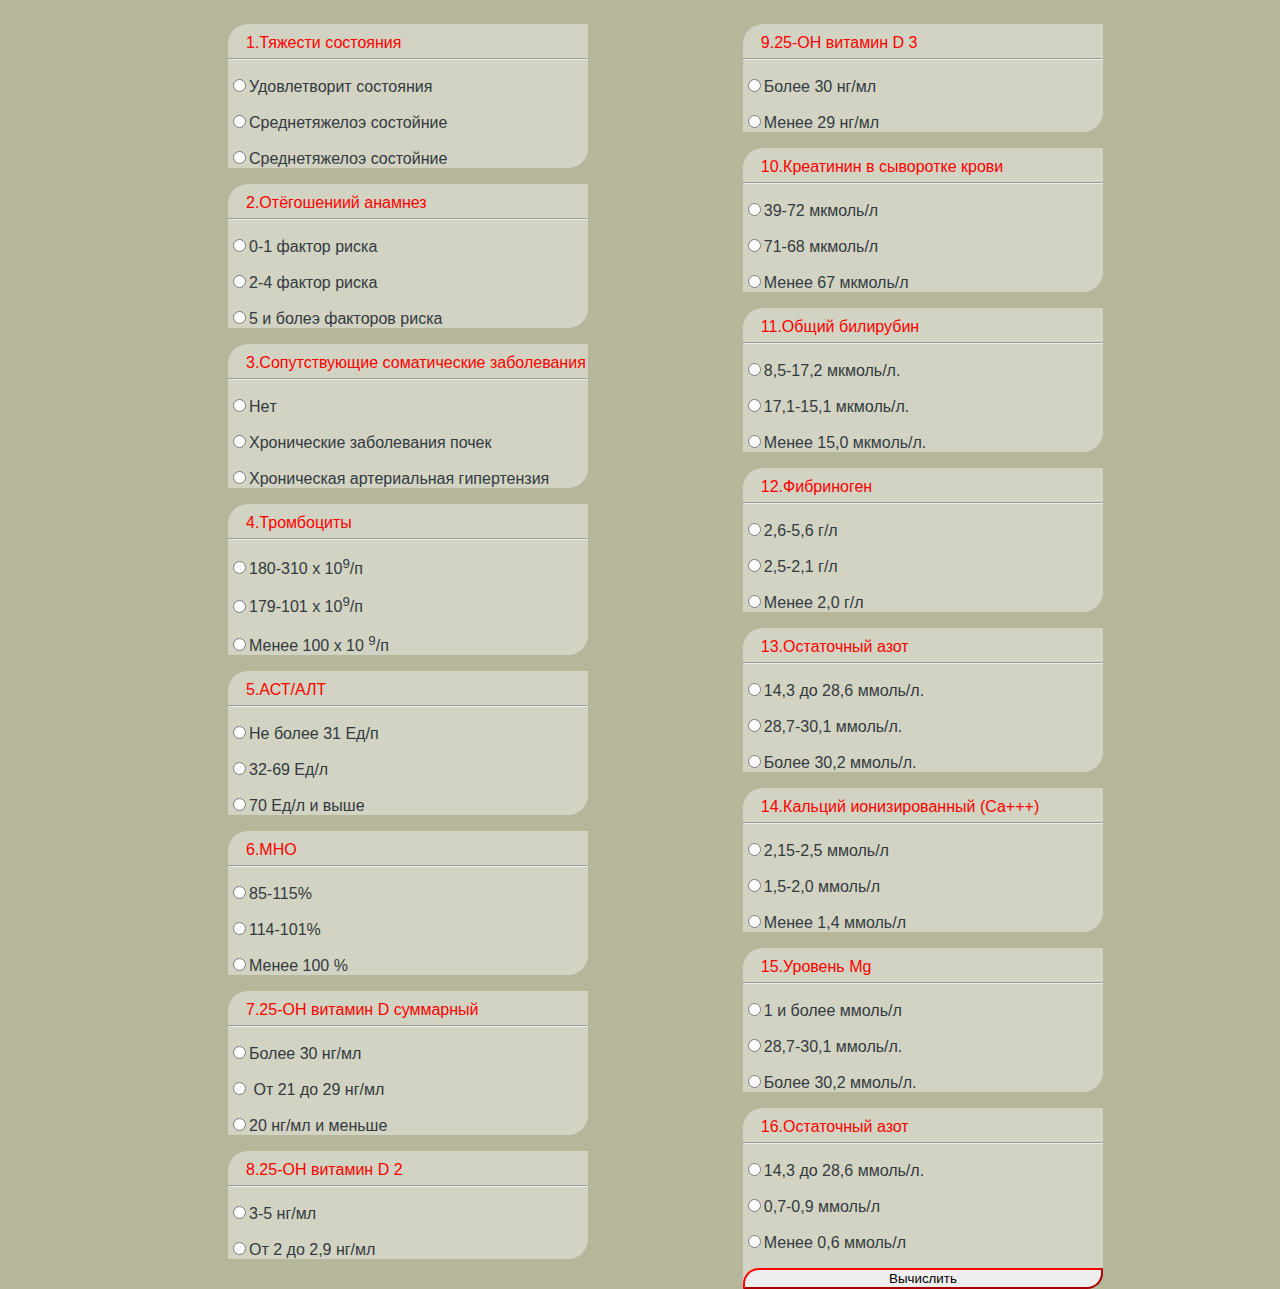
<file: changetest/index.html>
<!DOCTYPE html>
<html>
  <head>
    <title></title>
    <link rel="stylesheet" href="./style.css">
    <script type="text/Javascript" src="./script.js"  ></script>
  </head>
  <body>
    <form action="server.php" method="GET" name="quiz" id="quiz">
      <section>
        <div class="sa">
          <p class="qw">
            1.Тяжести состояния<hr>
          </p>
          <p><input type="radio" name="question1" value="0">Удовлетворит состояния</p>
          <p><input type="radio" name="question1" value="1" >Cреднетяжелоэ состойние</p>
          <p><input type="radio" name="question1" value="2" >Cреднетяжелоэ состойние</p>
        </div>
        <div class="sa">
          <p class="qw">
            2.Отёгошениий анамнез<hr>
          </p>
          <p><input type="radio" name="question2" value="0">0-1 фактор риска</p>
          <p><input type="radio" name="question2" value="1">2-4 фактор риска</p>
          <p><input type="radio" name="question2" value="2">5 и болеэ факторов риска</p>
        </div>
        <div class="sa">
          <p class="qw">
            3.Сопутствующие соматические  заболевания<hr>
          </p>
          <p><input type="radio" name="question3" value="0">Heт</p>
          <p><input type="radio" name="question3" value="1" >Хронические заболевания почек</p>
          <p><input type="radio" name="question3" value="2" >Хроническая артериальная гипертензия</p>
        </div>
        <div class="sa">
          <p class="qw">
            4.Тромбоциты<hr>
          </p>
          <p><input type="radio" name="question4" value="0" >180-310 x 10<sup>9</sup>/п</p>
          <p><input type="radio" name="question4" value="1" >179-101 x 10<sup>9</sup>/п</p>
          <p><input type="radio" name="question4" value="2" >Менеe 100 x 10 <sup>9</sup>/п</p>
        </div>
        <div class="sa">
          <p class="qw">
            5.АСТ/АЛТ<hr>
          </p>
          <p><input type="radio" name="question5" value="0" >Не болеe 31 Eд/п</p>
          <p><input type="radio" name="question5" value="1" >32-69 Ед/л</p>
          <p><input type="radio" name="question5" value="2" >70 Ед/л и выше</p>
        </div>
        <div class="sa">
          <p class="qw">
            6.МНО<hr>
          </p>
          <p><input type="radio" name="question6" value="0">85-115%</p>
          <p><input type="radio" name="question6" value="1">114-101%</p>
          <p><input type="radio" name="question6" value="2" >Менее 100 %</p>
        </div>
        <div class="sa">
          <p class="qw">
            7.25-ОН витамин D суммарный<hr>
          </p>
          <p><input type="radio" name="question7" value="0">Более 30 нг/мл</p>
          <p><input type="radio" name="question7" value="1"> От 21 до 29 нг/мл</p>
          <p><input type="radio" name="question7" value="2">20 нг/мл и меньше</p>
        </div>
        <div class="sa">
          <p class="qw">
            8.25-ОН витамин D 2<hr>
          </p>
          <p><input type="radio" name="question8" value="0">3-5 нг/мл</p>
          <p><input type="radio" name="question8" value="1">От 2 до 2,9 нг/мл</p>
        </div>
      </section>
      <aside>
        <div class="sa">
          <p class="qw">
            9.25-ОН витамин D 3<hr>
          </p>
          <p><input type="radio" name="question9" value="0">Более 30 нг/мл</p>
          <p><input type="radio" name="question9" value="1">Менее 29 нг/мл</p>
        </div>
        <div class="sa">
          <p class="qw">
            10.Креатинин в сыворотке крови<hr>
          </p>
          <p><input type="radio" name="question10" value="0">39-72 мкмоль/л</p>
          <p><input type="radio" name="question10" value="1">71-68 мкмоль/л</p>
          <p><input type="radio" name="question10" value="2">Менее 67 мкмоль/л</p>
        </div>
        <div class="sa">
          <p class="qw">
            11.Общий билирубин<hr>
          </p>
          <p><input type="radio" name="question11" value="0">8,5-17,2 мкмоль/л.</p>
          <p><input type="radio" name="question11" value="1">17,1-15,1 мкмоль/л.</p>
          <p><input type="radio" name="question11" value="2">Менее 15,0 мкмоль/л.</p>
        </div>
        <div class="sa">
          <p class="qw">
            12.Фибриноген<hr>
          </p>
          <p><input type="radio" name="question12" value="0">2,6-5,6 г/л</p>
          <p><input type="radio" name="question12" value="1">2,5-2,1 г/л</p>
          <p><input type="radio" name="question12" value="2">Менее 2,0 г/л</p>
        </div>
        <div class="sa">
          <p class="qw">
            13.Остаточный азот<hr>
          </p>
          <p><input type="radio" name="question13" value="0">14,3 до 28,6 ммоль/л.</p>
          <p><input type="radio" name="question13" value="1">28,7-30,1 ммоль/л.</p>
          <p><input type="radio" name="question13" value="2">Более 30,2 ммоль/л.</p>
        </div>
        <div class="sa">
          <p class="qw">
            14.Кальций ионизированный (Са+++)<hr>
          </p>
          <p><input type="radio" name="question14" value="0">2,15-2,5 ммоль/л</p>
          <p><input type="radio" name="question14" value="1">1,5-2,0 ммоль/л</p>
          <p><input type="radio" name="question14" value="2">Менее 1,4 ммоль/л</p>
        </div>
        <div class="sa">
          <p class="qw">
            15.Уровень Мg<hr>
          </p>
          <p><input type="radio" name="question15" value="0">1 и более ммоль/л </p>
          <p><input type="radio" name="question15" value="1">28,7-30,1 ммоль/л.</p>
          <p><input type="radio" name="question15" value="2">Более 30,2 ммоль/л.</p>
        </div>
        <div class="sa">
          <p class="qw">
            16.Остаточный азот<hr>
          </p>
          <p><input type="radio" name="question16" value="0">14,3 до 28,6 ммоль/л.</p>
          <p><input type="radio" name="question16" value="1">0,7-0,9 ммоль/л</p>
          <p><input type="radio" name="question16" value="2">Менее 0,6 ммоль/л</p>
          <div class="qwer">
            <input class="input" type="button" name="" value="Вычислить" onclick="check()">
          </qwer>
        </div>
      </aside>
    </form>
  </body>
</html>
</file>
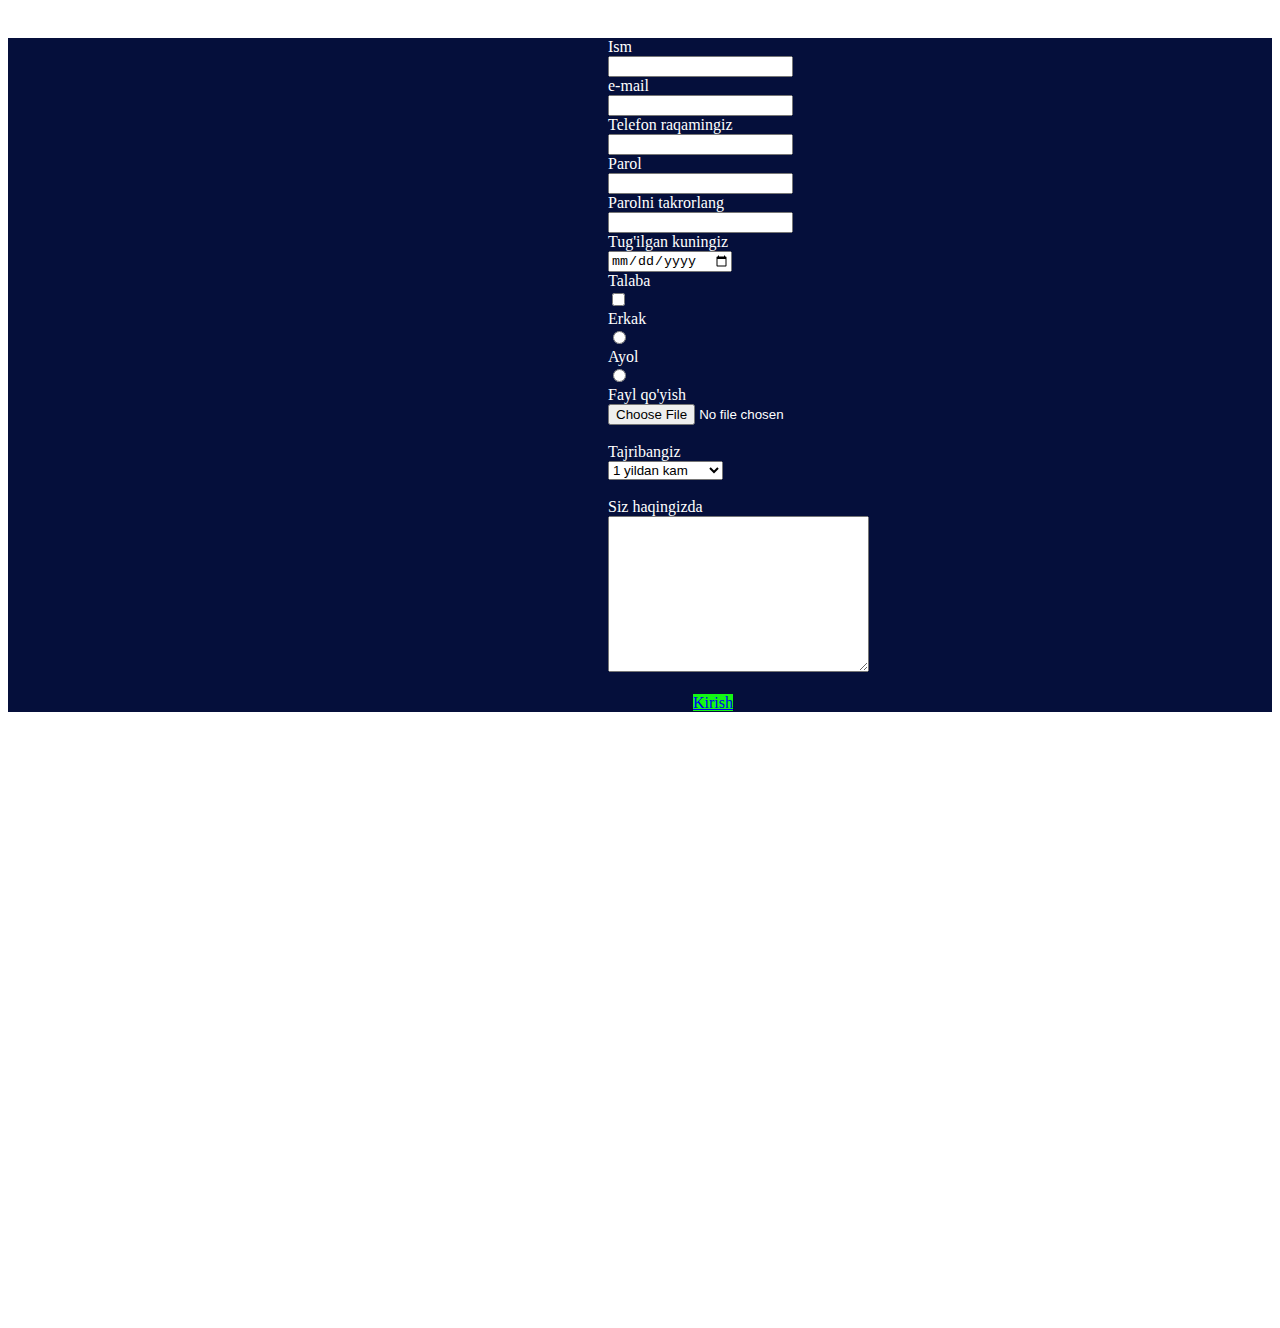
<file: form.html>
<!DOCTYPE html>
<html>
    <head>
        <title>Form</title>
        <style>
            #rang{
                background-color: rgb(5, 15, 59);
            }
            #ortadan{
                margin-left: 600px;
                margin-top: 1cm; /*Pastga 1sm surish*/
                color: rgb(255, 255, 255);
            }
            a{
                background-color: rgb(20, 247, 20);
                margin-left: 85px;
                /*display: block;  <Bu element inline dan block elementga o'tkazadi*/
                /*display: inline; <Bu element block dan inline ga o'tkazadi*/
                /*display: none;   < Bu element elementni veb sahifadan umuman olib tashlaydi*/
            }
        </style>
    </head>
    <body>
        <div id="rang">
        <div id="ortadan">
            <form action="/server.php" method="GET"></form> <!--Bunaqa server yo'q faqat kodda xato bo'lmasligi uchun qo'ydim-->
        <label for="ism">Ism</label><br>
        <input type="text" name="ism_kirit" id="ism"><br>
        <label for="e-mail">e-mail</label><br>
        <input type="email" name="email" id="e-mail"><br>
        <label for="raqam">Telefon raqamingiz</label><br>
        <input type="tel" name=telefon_r id="raqam"><br>
        <label for="parol">Parol</label><br>
        <input type="password" name="parol" id="parol"><br>
        <label for="parol_y">Parolni takrorlang</label><br>
        <input type="password" name="parol2" id="parol_y"><br>
        <label for="date">Tug'ilgan kuningiz</label><br>
        <input type="date" name="data" id="date"><br>
        <label for="student">Talaba</label><br>
        <input type="checkbox" name="student" id="student"><br>
        <label for="Erkak">Erkak</label><br>
        <input type="radio" name="gender" value="male"><br>
        <label for="Ayol">Ayol</label><br>
        <input type="radio" name="gender" value="female"><br>
        <label for="passport">Fayl qo'yish</label><br>
        <input type="file" name="passport" id="passport"><br><br>
        <label for="tajriba">Tajribangiz</label><br>
        <select name="tajriba" id="tajriba">
            <option value="0">1 yildan kam</option>
            <option value="1">1 yildan ko'proq</option>
            <option value="2">Ko'p yil</option>
        </select>
        <br><br>
        <label for="haqida">Siz haqingizda</label><br>
        <textarea id="haqida" name="haqida" rows="10" cols="30"></textarea><br>
        <br>
        <a href="formkod1.html" target="_blank">Kirish</a>
        </form>
        </div>
        </div>
        <iframe width="700" height="300" src="https://www.youtube.com/embed/a09siZzz3bo" title="YouTube video player" frameborder="0" allow="accelerometer; autoplay; clipboard-write; encrypted-media; gyroscope; picture-in-picture" allowfullscreen></iframe>
        <iframe width="700" height="300" src="https://www.youtube.com/embed/ZSt9tm3RoUU" title="YouTube video player" frameborder="0" allow="accelerometer; autoplay; clipboard-write; encrypted-media; gyroscope; picture-in-picture" allowfullscreen></iframe>
    </body>
</html>
</file>
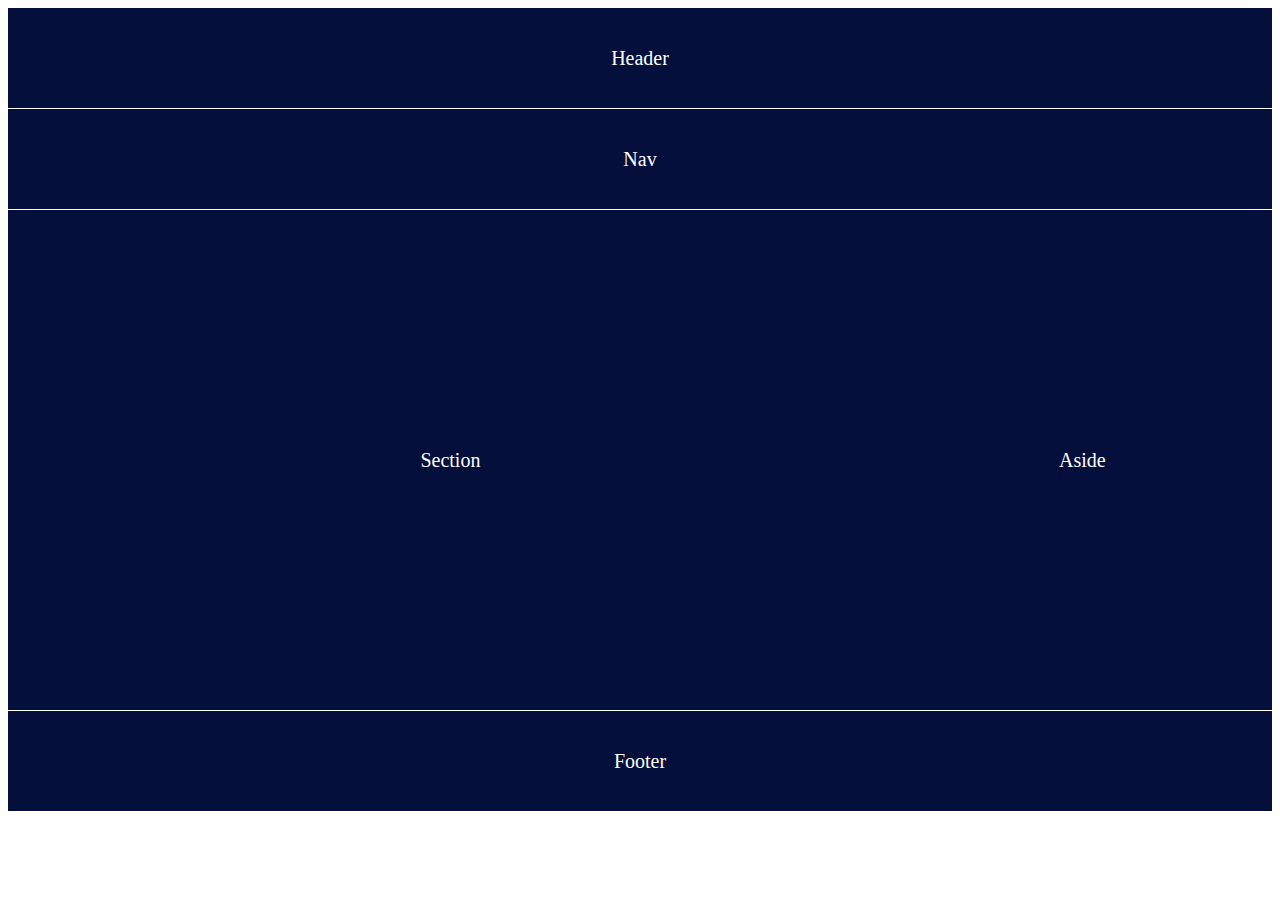
<file: layout.html>
<!DOCTYPE html>
<html>
    <head>
        <title>Layout</title>
        <style>
            .box{
                font-size: 20px;
                background-color: rgb(5, 15, 59);
                color: white;
                text-align: center;
            }
            header{
                height: 100px;
                line-height: 100px;
            }
            nav{
                margin-top: 1px;
                height: 100px;
                line-height: 100px;
            }
            section{
                height: 500px;
                margin-top: 1px;
                line-height: 500px;
                width: 70%;
                float: left;
            }
            aside{
                margin-top: 1px;
                height: 500px;
                line-height: 500px;
                width: 30%;
                float: left;
            }
            footer{
                height:100px;
                line-height: 100px;
                width: 100%;
                margin-top: 1px;
                float: left;
            }
        </style>
    </head>
    <body>
        <header class="box">
            Header
        </header>
        <nav class="box">
            Nav
        </nav>
        <section class="box">
            Section
        </section>
        <aside class="box">
            Aside
        </aside>
        <footer class="box">
            Footer
        </footer>
    </body>
</html>
</file>
<file: changetest/style.css>
*{
    font-family: sans-serif;
}
body{
    background: rgb(181, 182, 154);
    color: rgb(51, 58, 65);
    margin-left: 10%;
}
form{
    left: 100px;
    position: relative;
}
form label{
    display: block;
    position: relative;
    left: 25px;
    top: 19px;
}
form label:hover{
    transition: 0.2s;
    color: #fd0d0d;
    font-weight: bolder;
}
section{
    float: left;
    width: 45%;
}
aside{
    float: left;
    width: 45%;
}
.input{
    border-radius: 16px 0px 16px 0px;
    width: 100%;
    border-color: red;
}
.sa{
    background-color: rgba(255,255,255,0.4);
    width: 70%;
    border-radius: 20px 0px 20px 0px;
}

.qw{
    color: red;
    position: relative;
    left: 5%;
    top: 10px;
}
</file>
